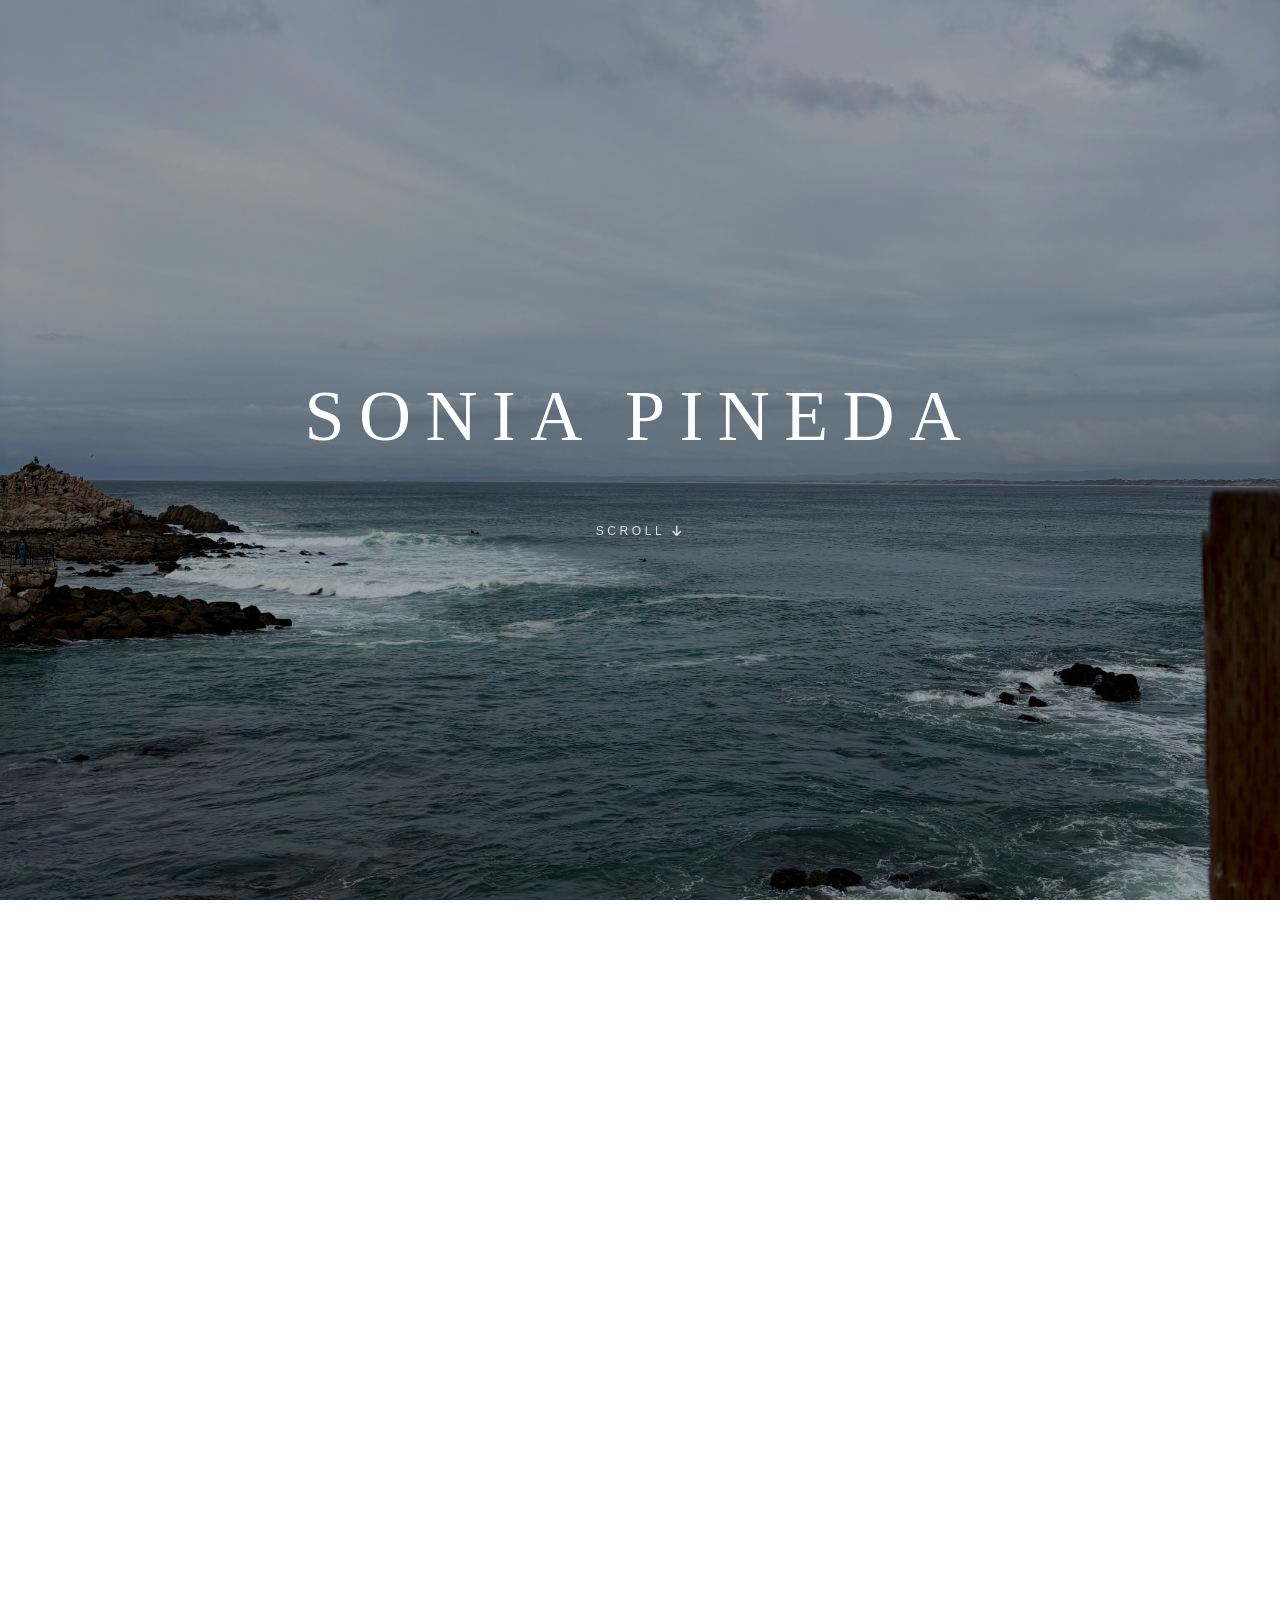
<file: index.html>
<!DOCTYPE html>
<html> 
<head>
    <meta charset="UTF-8">
    <meta name="viewport" content="width=device-width, initial-scale=1.0">
    <meta http-equiv="Content-Security-Policy" content="
        default-src 'self' https://fonts.googleapis.com https://fonts.gstatic.com https://cdnjs.cloudflare.com https://images.unsplash.com;
        script-src 'self' 'unsafe-inline' https://cdnjs.cloudflare.com;
        style-src 'self' 'unsafe-inline' https://fonts.googleapis.com https://cdnjs.cloudflare.com;
        font-src 'self' https://fonts.gstatic.com https://cdnjs.cloudflare.com;
        img-src 'self' https://images.unsplash.com data:;
    ">
    <title>Sonia Pineda</title>
    <link rel="stylesheet" href="https://fonts.googleapis.com/css2?family=Poppins:wght@300;400;500&family=Playfair+Display:wght@400;500;600&display=swap"> 
    <link rel="stylesheet" href="https://cdnjs.cloudflare.com/ajax/libs/font-awesome/6.5.1/css/all.min.css">
    <link rel="stylesheet" href="style.css">
</head>

<body>
    <!-- Loader -->
    <div id="loader" class="loader">
        <div class="spinner"></div>
    </div>

    <section id="landing">
        <div class="landing-overlay"></div>
        <div class="landing-content">
            <h1 class="landing-name">Sonia Pineda</h1>
            <p class="landing-hint">scroll <i class="fas fa-arrow-down"></i></p>
        </div>
    </section>

    <main id="main-site">
        <header>
            <div class="header-container">
                <h1 class="site-name">Sonia Pineda</h1>
                <nav class="tabs">
                    <button class="tab-button active" onclick="showTab(event, 'introduction')">Introduction</button>
                    <button class="tab-button" onclick="showTab(event, 'portfolio')">Portfolio</button>
                    <button class="tab-button" onclick="showTab(event, 'hobbiesart')">Hobbies</button>
                </nav>
            </div>
        </header>

        <!-- Introduction -->
        <div class="tab-content" id="introduction"> 
            <h2>About Me</h2>
            <div class="about-grid">
                <div class="about-text">
                    <p>Welcome to my personal website. I'm Sonia.</p>
                    <p>I love continuously learning, creating, and connecting with my community.</p>
                    <div class="social-links">
                        <a href="https://github.com/pinbus1" target="_blank"><i class="fab fa-github"></i></a>
                        <a href="https://www.linkedin.com/in/sonia-pineda-113719290" target="_blank"><i class="fab fa-linkedin-in"></i></a>
                        <a href="mailto:pinbusiness118@gmail.com"><i class="fas fa-envelope"></i></a>
                    </div>
                </div>
                <div class="about-image">
                    <div class="profile-placeholder">
                        <i class="fas fa-user-circle"></i>
                        <p>Photo coming soon</p>
                    </div>
                </div>
            </div>
        </div>

        <!-- My Portfolio -->
        <div class="tab-content" id="portfolio">
            <h2>Portfolio</h2>
            <p>Recent projects and work in progress.</p>
            <p> Some cards can be clicked! </p>
            <div class="portfolio-grid">
                <div class="portfolio-card">
                    <div class="card-icon"><i class="fas fa-code"></i></div>
                    <h3>This Website! :) </h3>
                    <p>Built from scratch with HTML, CSS, and a sprinkle of JavaScript.</p>
                    <span class="tag">Website</span>
                </div>
                <a href="https://github.com/pinbus1/gamefrom2011" target="_blank" rel="noopener" class="portfolio-card">
                    <div class="card-icon"><i class="fas fa-microchip"></i></div>
                    <h3>Monopoly Banking</h3>
                    <p>Arduino restoration project — work in progress shown on GitHub!</p>
                    <span class="tag">Hardware</span>
                </a>

                <a href="https://3dcoffins.berkeley.edu/" target="_blank" rel="noopener" class="portfolio-card">
                    <div class="card-icon"><i class="fas fa-ankh"></i></div>
                    <h3>The Book of the Dead in 3D</h3>
                    <p>A UC Berkeley-based research project focused on creating 3D annotated models of Egyptian artifacts.</p>
                    <span class="tag"> Research </span>
                </a>
                

                <div class="portfolio-card">
                    <div class="card-icon"><i class="fas fa-paint-brush"></i></div>
                    <h3>More Coming</h3>
                    <p>Always building something new.</p>
                    <span class="tag">Soon</span>
                </div>
            </div>
        </div>

        <!--My Hobbies -->
        <div class="tab-content" id="hobbiesart">
            <h2>Hobbies</h2>
            <p>I'm big on crafting and art.</p>

            <div class="hobbies-container">
                <div class="hobbies-left">
                    <h3>My Creative Space</h3>
                    <p>I love bringing ideas to life through different mediums.</p>

                    <div class="art-stats">
                        <div class="stat-item">
                            <div class="number">—</div>
                            <div class="label">Art Pieces</div>
                        </div>
                        <div class="stat-item">
                            <div class="number">—</div>
                            <div class="label">Mediums</div>
                        </div>
                        <div class="stat-item">
                            <div class="number">—</div>
                            <div class="label">Projects</div>
                        </div>
                        <div class="stat-item">
                            <div class="number">∞</div>
                            <div class="label">Curiosity</div>
                        </div>
                    </div>

                    <h4>Materials</h4>
                    <div>
                        <span class="material-tag">Pencil</span>
                        <span class="material-tag">Acrylic</span>
                        <span class="material-tag">Watercolors</span>
                        <span class="material-tag">Gouache</span>
                    </div>
                </div>

                <div class="hobbies-right">
                    <h3>Gallery</h3>
                    <div class="gallery-grid" id="gallery-container">
                        <div class="gallery-item">
                            <div class="image-placeholder"><i class="fas fa-image"></i></div>
                            <div class="info">
                                <h4>Art piece</h4>
                                <p>Coming soon</p>
                            </div>
                        </div>
                        <div class="gallery-item">
                            <div class="image-placeholder"><i class="fas fa-image"></i></div>
                            <div class="info">
                                <h4>Art piece</h4>
                                <p>Coming soon</p>
                            </div>
                        </div>
                        <div class="gallery-item">
                            <div class="image-placeholder"><i class="fas fa-image"></i></div>
                            <div class="info">
                                <h4>Art piece</h4>
                                <p>Coming soon</p>
                            </div>
                        </div>
                        <div class="gallery-item">
                            <div class="image-placeholder"><i class="fas fa-image"></i></div>
                            <div class="info">
                                <h4>Art piece</h4>
                                <p>Coming soon</p>
                            </div>
                        </div>
                    </div>
                </div>
            </div>
        </div>

        <footer>
            <p>&copy; 2026 Sonia Pineda</p>
        </footer>
    </main>

    <script>
        // Tabs
        function showTab(event, tabName) {
            document.querySelectorAll('.tab-content').forEach(function(el) {
                el.style.display = 'none';
            });
            document.getElementById(tabName).style.display = 'block';

            document.querySelectorAll('.tab-button').forEach(function(btn) {
                btn.classList.remove('active');
            });
            event.target.classList.add('active');
        }

        // Scroll reveal for main site
        function initScrollReveal() {
            const mainSite = document.getElementById('main-site');
            const landing = document.getElementById('landing');

            function checkScroll() {
                const trigger = window.innerHeight * 0.4;
                if (window.scrollY > trigger) {
                    mainSite.classList.add('revealed');
                } else {
                    mainSite.classList.remove('revealed');
                }
            }

            window.addEventListener('scroll', checkScroll);
            checkScroll();
        }

        // Loader
        window.addEventListener('load', function() {
            const loader = document.getElementById('loader');
            if (loader) {
                setTimeout(function() {
                    loader.classList.add('hidden');
                }, 800);
            }
            initScrollReveal();
        });

        console.log('Sonia Pineda — site running.');
    </script>
</body>
</html>
</file>
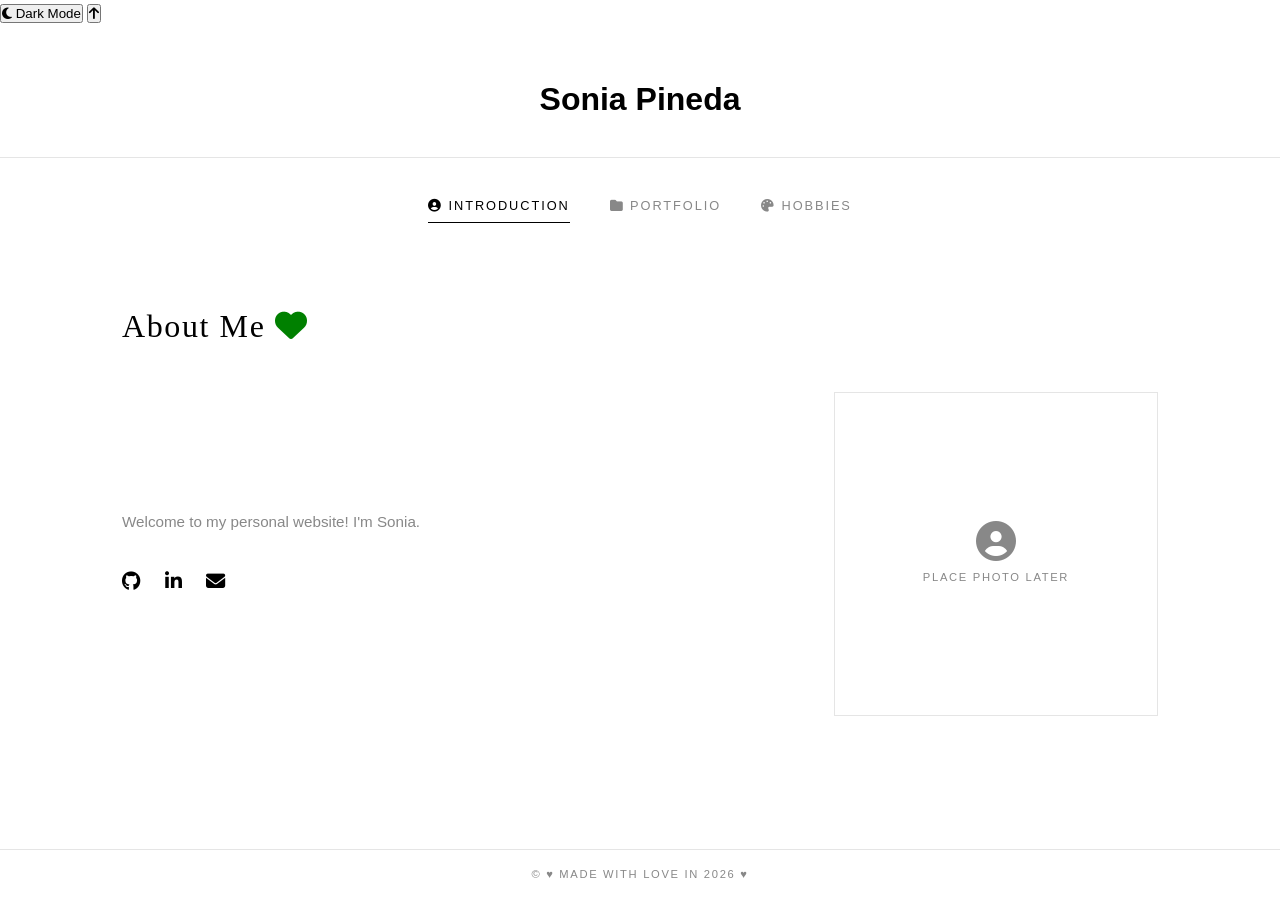
<file: main.html>
<!DOCTYPE html>
<html> 
<head>
    <meta charset="UTF-8">
    <meta name="viewport" content="width=device-width, initial-scale=1.0">
    <meta http-equiv="Content-Security-Policy" content="
        default-src 'self' https://fonts.googleapis.com https://fonts.gstatic.com https://cdnjs.cloudflare.com;
        script-src 'self' 'unsafe-inline' https://cdnjs.cloudflare.com;
        style-src 'self' 'unsafe-inline' https://fonts.googleapis.com https://cdnjs.cloudflare.com;
        font-src 'self' https://fonts.gstatic.com https://cdnjs.cloudflare.com;
    ">
    <title>Sunny Sunshine</title>
    <link rel="stylesheet" href="https://fonts.googleapis.com/css2?family=Poppins:wght@300;400;500;600&family=Playfair+Display:wght@500;600&display=swap"> 
    <link rel="stylesheet" href="https://cdnjs.cloudflare.com/ajax/libs/font-awesome/6.0.0-beta3/css/all.min.css"> 
    <link rel="stylesheet" href="style.css">
    <link rel="stylesheet" href="https://cdnjs.cloudflare.com/ajax/libs/font-awesome/6.5.1/css/all.min.css">
</head>

<!-- loading animation -->
<body>
    <div id="loader" class="loader">
        <div class="spinner"></div>
    </div>

    <!-- dark/light toggle +scrolltab -->
    <button onclick="toggleTheme()" id="theme-toggle" class="theme-toggle">
        <i class="fas fa-moon"></i> Dark Mode
    </button>

    <button onclick="scrollToTop()" id="back-to-top" class="back-to-top"> 
        <i class="fas fa-arrow-up"></i>
    </button>

    <header>
        <div class="header-container">
            <h1>Sonia Pineda</h1>
        </div>
    </header>

    <!-- tabs -->
    <div class="container">
        <nav class="tabs">
            <button class="tab-button active" data-tab="introduction" onclick="showTab(event, 'introduction')">
                <i class="fas fa-user-circle"></i> Introduction
            </button>
            <button class="tab-button" data-tab="portfolio" onclick="showTab(event, 'portfolio')">
                <i class="fas fa-folder"></i> Portfolio
            </button>
            <button class="tab-button" data-tab="hobbiesart" onclick="showTab(event, 'hobbiesart')">
                <i class="fas fa-palette"></i> Hobbies
            </button>
        </nav>
    </div>

    <!-- Introduction tab-->
    <div class="tab-content" id="introduction"> 
        <h2>About Me <i class="fas fa-heart" style="color: green;"></i></h2>
        <div class="about-grid">
            <div class="about-text">
                <p>Welcome to my personal website! I'm Sonia.</p>
                <div class="social-links">
                    <a href="#" target="_blank"><i class="fab fa-github"></i></a>
                    <a href="#" target="_blank"><i class="fab fa-linkedin-in"></i></a>
                    <a href="mailto:email"><i class="fas fa-envelope"></i></a>
                </div>
            </div>
            <div class="about-image">
                <div class="profile-placeholder">
                    <i class="fas fa-user-circle"></i>
                    <p>Place Photo later</p>
                </div>
            </div>
        </div>
    </div>

    <!-- portoflio tab-->
    <div class="tab-content" id="portfolio">
        <h2>Portfolio</h2>
        <p>Here are some of my personal projects:</p>
        <div class="portfolio-grid">
            <div class="portfolio-card">
                <div class="card-icon"><i class="fas fa-paint-brush"></i></div>
                <h3>Work In Progress</h3>
            </div>
        </div>
    </div>

    <!-- hobbies tab-->
    <div class="tab-content reveal" id="hobbiesart">
        <h2><i class="fas fa-palette"></i> Hobbies</h2>
        <p>I am big on crafting & art! Here are some below:</p>
        
        <div class="hobbies-container">
            <div class="hobbies-left">
                <h3>My Creative Space</h3>
                <p>I love bringing ideas to life through different mediums.</p>
                
                <div class="art-stats">
                    <div class="stat-item">
                        <div class="number">1+ (haha)</div>
                        <div class="label">Art Pieces</div>
                    </div>
                    <div class="stat-item">
                        <div class="number">1</div>
                        <div class="label">lala</div>
                    </div>
                    <div class="stat-item">
                        <div class="number">1</div>
                        <div class="label">lala</div>
                    </div>
                </div>

                <h4>Materials I like to use include:</h4>
                <div>
                    <span class="material-tag">Pencil</span>
                    <span class="material-tag">Acrylic</span>
                    <span class="material-tag">Watercolors</span>
                    <span class="material-tag">Gouache</span>
                </div>

                <div class="inspiration">
                    <h4>Other hobbies include:</h4>
                    <span class="material-tag">1</span>
                    <span class="material-tag">2</span>
                    <span class="material-tag">3</span>
                    <span class="material-tag">4</span>
                </div>
            </div>

            <!-- about /left panel above & gallery/right panel above -->
            <div class="hobbies-right">
                <h3>Hobby Gallery</h3>
                <div class="gallery-grid" id="gallery-container">
                    <!-- gallery items below -->
                    <div class="gallery-item">
                        <div class="image-placeholder">
                            <i class="fas fa-image"></i>
                        </div>
                        <div class="info">
                            <h4>title of item1</h4>
                            <p>description of item</p>
                        </div>
                    </div>
                    <div class="gallery-item">
                        <div class="image-placeholder">
                            <i class="fas fa-image"></i>
                        </div>
                        <div class="info">
                            <h4>title of item2</h4>
                            <p>description of item</p>
                        </div>
                    </div>
                    <div class="gallery-item">
                        <div class="image-placeholder">
                            <i class="fas fa-image"></i>
                        </div>
                        <div class="info">
                            <h4>title of item3</h4>
                            <p>description of item</p>
                        </div>
                    </div>
                    <div class="gallery-item">
                        <div class="image-placeholder">
                            <i class="fas fa-image"></i>
                        </div>
                        <div class="info">
                            <h4>title of item4</h4>
                            <p>description of item</p>
                        </div>
                    </div>
                </div>
            </div>
        </div>
    </div>

    <!--footer -->
    <footer> 
        <div class="copyright">
            <p>&copy; &hearts; Made with Love in 2026 &hearts;</p>
        </div>
    </footer>

    <!-- javascript below-->
    <script> 
        function showTab(event, tabName) {
            console.log("Tab clicked: " + tabName);
            document.getElementById('introduction').style.display = 'none';
            document.getElementById('portfolio').style.display = 'none';
            document.getElementById('hobbiesart').style.display = 'none';
            document.getElementById(tabName).style.display = 'block';
            var buttons = document.getElementsByClassName('tab-button');
            for (var i = 0; i < buttons.length; i++) {
                buttons[i].className = buttons[i].className.replace(' active', '');
            }
            event.target.className += ' active';
        }

        function toggleTheme() {
            const body = document.body;
            body.classList.toggle('dark-mode');
            const button = document.getElementById('theme-toggle');
            if (button) {
                if (body.classList.contains('dark-mode')) {
                    button.innerHTML = '<i class="fas fa-sun"></i> Light Mode';
                } else {
                    button.innerHTML = '<i class="fas fa-moon"></i> Dark Mode';
                }
            }
            localStorage.setItem('theme', body.classList.contains('dark-mode') ? 'dark' : 'light');
        }

        function loadTheme() {
            const saved = localStorage.getItem('theme');
            if (saved === 'dark') {
                document.body.classList.add('dark-mode');
                const button = document.getElementById('theme-toggle');
                if (button) {
                    button.innerHTML = '<i class="fas fa-sun"></i> Light Mode';
                }
            }
        }

        window.addEventListener('scroll', function() {
            const button = document.getElementById('back-to-top');
            if (button) {
                if (window.scrollY > 300) {
                    button.classList.add('visible');
                } else {
                    button.classList.remove('visible');
                }
            }
        });

        function scrollToTop() {
            window.scrollTo({ top: 0, behavior: 'smooth' });
        }

        function initScrollReveal() {
            const reveals = document.querySelectorAll('.reveal');
            function checkReveals() {
                reveals.forEach(function(element) {
                    const windowHeight = window.innerHeight;
                    const elementTop = element.getBoundingClientRect().top;
                    const revealPoint = 150;
                    if (elementTop < windowHeight - revealPoint) {
                        element.classList.add('visible');
                    }
                });
            }
            checkReveals();
            window.addEventListener('scroll', checkReveals);
        }

        window.addEventListener('load', function() {
            const loader = document.getElementById('loader');
            if (loader) {
                loader.classList.add('hidden');
            }
            initScrollReveal();
        });

        document.addEventListener('DOMContentLoaded', loadTheme);
        console.log('Sunny Sunshine is running.');
    </script>
</body>
</html>
</file>
<file: style.css>
/* body of website overall -- prepared separately to keep organized */
/*@keyframes fadeIn {
    from {opacity: 0;}
    to {opacity: 1;}
} -- for now -- */ 

/* *-- means for all */ 
:root {
    --bg-color: #fffcf3;
    --text-color: #333;
    --card-bg: #ffffff;
    --shadow: 0 4px 12px rgba(0,0,0,0.08);
    --border-color: #e0e0e0;
}


* {
    margin: 0;
    padding: 0;
    box-sizing: border-box;
}

html {
    scroll-behavior: smooth;
}

:root {
    --bg: #ffffff;
    --text: #000000;
    --muted: #888888;
    --line: #e5e5e5;
    --accent: #000000;
}

body {
    background: var(--bg);
    color: var(--text);
    font-family: 'Poppins', sans-serif;
    font-weight: 300;
    min-height: 100vh;
    line-height: 1.6;
    overflow-x: hidden;
}


.loader {
    position: fixed;
    inset: 0;
    background: #ffffff;
    display: flex;
    justify-content: center;
    align-items: center;
    z-index: 9999;
    transition: opacity 0.6s ease, visibility 0.6s ease;
}

.loader.hidden {
    opacity: 0;
    visibility: hidden;
}

.spinner {
    width: 28px;
    height: 28px;
    border: 1px solid #000;
    border-top: 1px solid transparent;
    border-radius: 50%;
    animation: spin 0.9s linear infinite;
}

@keyframes spin {
    to { transform: rotate(360deg); }
}


#landing {
    position: relative;
    height: 100vh;
    width: 100%;
    display: flex;
    justify-content: center;
    align-items: center;
    background-image: url('IMG_1290.jpeg');
    background-size: cover;
    background-position: center;
    background-attachment: fixed;
}

.landing-overlay {
    position: absolute;
    inset: 0;
    background: rgba(0, 0, 0, 0.35);
}

.landing-content {
    position: relative;
    text-align: center;
    color: #ffffff;
    z-index: 2;
}

.landing-name {
    font-family: 'Playfair Display', serif;
    font-weight: 400;
    font-size: clamp(2rem, 6vw, 4.5rem);
    letter-spacing: 0.2em;
    text-transform: uppercase;
}

.landing-hint {
    margin-top: 3rem;
    font-size: 0.75rem;
    letter-spacing: 0.3em;
    text-transform: uppercase;
    opacity: 0.8;
    animation: gentle 2.5s ease-in-out infinite;
}

@keyframes gentle {
    0%, 100% { opacity: 0.4; }
    50% { opacity: 1; }
}

/* footer under here dont forget */
#main-site {
    position: relative;
    z-index: 2;
    background: var(--bg);
    opacity: 0;
    transform: translateY(60px);
    transition: opacity 1s ease, transform 1s ease;
    padding-bottom: 5rem;
    display: flex;
    flex-direction: column;
    min-height: 100vh;
}

#main-site.revealed {
    opacity: 1;
    transform: translateY(0);
}


header {
    padding: 3rem 2rem 2rem;
    text-align: center;
    border-bottom: 1px solid var(--line);
}

.site-name {
    font-family: 'Playfair Display', serif;
    font-weight: 500;
    font-size: 1.5rem;
    letter-spacing: 0.25em;
    text-transform: uppercase;
}


.tabs {
    display: flex;
    justify-content: center;
    gap: 2.5rem;
    margin-top: 2rem;
    flex-wrap: wrap;
}

.tab-button {
    background: none;
    border: none;
    padding: 0.5rem 0;
    font-family: 'Poppins', sans-serif;
    font-size: 0.8rem;
    font-weight: 400;
    letter-spacing: 0.15em;
    text-transform: uppercase;
    color: var(--muted);
    cursor: pointer;
    position: relative;
    transition: color 0.3s ease;
}

.tab-button:hover {
    color: var(--text);
}

.tab-button.active {
    color: var(--text);
}

.tab-button.active::after {
    content: '';
    position: absolute;
    left: 0;
    right: 0;
    bottom: -2px;
    height: 1px;
    background: var(--text);
}


.tab-content {
    display: none;
    max-width: 1100px;
    margin: 0 auto;
    padding: 5rem 2rem;
    animation: fadeUp 0.8s ease;
}

#introduction {
    display: block;
}

@keyframes fadeUp {
    from { opacity: 0; transform: translateY(20px); }
    to { opacity: 1; transform: translateY(0); }
}

.tab-content h2 {
    font-family: 'Playfair Display', serif;
    font-weight: 400;
    font-size: 2rem;
    letter-spacing: 0.05em;
    margin-bottom: 2.5rem;
}

.tab-content h3 {
    font-family: 'Playfair Display', serif;
    font-weight: 400;
    font-size: 1.2rem;
    margin-bottom: 0.8rem;
}

.tab-content p {
    color: var(--muted);
    font-size: 0.95rem;
    max-width: 60ch;
}


.about-grid {
    display: grid;
    grid-template-columns: 2fr 1fr;
    gap: 4rem;
    align-items: center;
}

.about-text p {
    margin-bottom: 1rem;
}

.profile-placeholder {
    width: 100%;
    aspect-ratio: 1;
    border: 1px solid var(--line);
    display: flex;
    flex-direction: column;
    justify-content: center;
    align-items: center;
    gap: 0.5rem;
    color: var(--muted);
}

.profile-placeholder i {
    font-size: 2.5rem;
}

.profile-placeholder p {
    font-size: 0.7rem;
    letter-spacing: 0.15em;
    text-transform: uppercase;
}


.social-links {
    display: flex;
    gap: 1.5rem;
    margin-top: 2rem;
}

.social-links a {
    color: var(--text);
    font-size: 1.2rem;
    transition: opacity 0.3s ease;
}

.social-links a:hover {
    opacity: 0.5;
}

.card-icon {
    font-size: 1.4rem;
    margin-bottom: 1.5rem;
}

.portfolio-grid {
    display: grid;
    grid-template-columns: repeat(auto-fit, minmax(240px, 1fr));
    gap: 1px;
    background: var(--line);
    border: 1px solid var(--line);
    margin-top: 2rem;
}

.portfolio-card {
    background: var(--bg);
    padding: 3rem 2rem;
    text-align: left;
    transition: background 0.3s ease;
    text-decoration: none;
    color: inherit;
}

.portfolio-card:hover {
    background: #fafafa;
}


.portfolio-card .tag {
    display: inline-block;
    margin-top: 1rem;
    font-size: 0.65rem;
    letter-spacing: 0.2em;
    text-transform: uppercase;
    color: var(--muted);
}

.portfolio-card h3, .portfolio-card p, .portfolio-card .tag {
    color: inherit;
    text-decoration: none;
}


.hobbies-container {
    display: grid;
    grid-template-columns: 1fr 2fr;
    gap: 4rem;
    margin-top: 2rem;
}

.hobbies-left h4 {
    font-size: 0.75rem;
    letter-spacing: 0.2em;
    text-transform: uppercase;
    margin: 2rem 0 1rem;
    font-weight: 400;
    color: var(--muted);
}

.art-stats {
    display: grid;
    grid-template-columns: 1fr 1fr;
    gap: 1px;
    background: var(--line);
    border: 1px solid var(--line);
    margin: 1.5rem 0;
}

.stat-item {
    background: var(--bg);
    padding: 1.2rem;
    text-align: center;
}

.stat-item .number {
    font-family: 'Playfair Display', serif;
    font-size: 1.4rem;
}

.stat-item .label {
    font-size: 0.65rem;
    letter-spacing: 0.15em;
    text-transform: uppercase;
    color: var(--muted);
}

.material-tag {
    display: inline-block;
    padding: 0.3rem 0.9rem;
    margin: 0.2rem 0.2rem 0.2rem 0;
    border: 1px solid var(--line);
    font-size: 0.7rem;
    letter-spacing: 0.1em;
    text-transform: uppercase;
    color: var(--muted);
    transition: all 0.3s ease;
}

.material-tag:hover {
    border-color: var(--text);
    color: var(--text);
}

/* Gallery */
.gallery-grid {
    display: grid;
    grid-template-columns: repeat(auto-fill, minmax(150px, 1fr));
    gap: 1rem;
}

.gallery-item {
    border: 1px solid var(--line);
    transition: opacity 0.3s ease;
    cursor: pointer;
}

.gallery-item:hover {
    opacity: 0.7;
}

.image-placeholder {
    width: 100%;
    aspect-ratio: 1;
    display: flex;
    justify-content: center;
    align-items: center;
    color: var(--line);
    font-size: 1.5rem;
}

.gallery-item .info {
    padding: 0.8rem;
    border-top: 1px solid var(--line);
}

.gallery-item .info h4 {
    font-size: 0.8rem;
    font-weight: 400;
}

.gallery-item .info p {
    font-size: 0.7rem;
    color: var(--muted);
}


footer {
    position: fixed;
    bottom: 0;
    left: 0;
    right: 0;
    background: var(--bg);
    border-top: 1px solid var(--line);
    padding: 1rem 2rem;
    text-align: center;
    font-size: 0.7rem;
    letter-spacing: 0.15em;
    text-transform: uppercase;
    color: var(--muted);
    z-index: 10;
}


@media (max-width: 768px) {
    .about-grid,
    .hobbies-container {
        grid-template-columns: 1fr;
        gap: 2.5rem;
    }

    .tab-content {
        padding: 3rem 1.5rem;
    }

    .tabs {
        gap: 1.5rem;
    }

    .landing-name {
        letter-spacing: 0.15em;
    }
}

@media (max-width: 480px) {
    .tabs {
        gap: 1rem;
    }

    .tab-button {
        font-size: 0.7rem;
        letter-spacing: 0.1em;
    }

    .tab-content h2 {
        font-size: 1.5rem;
    }
}
</file>
